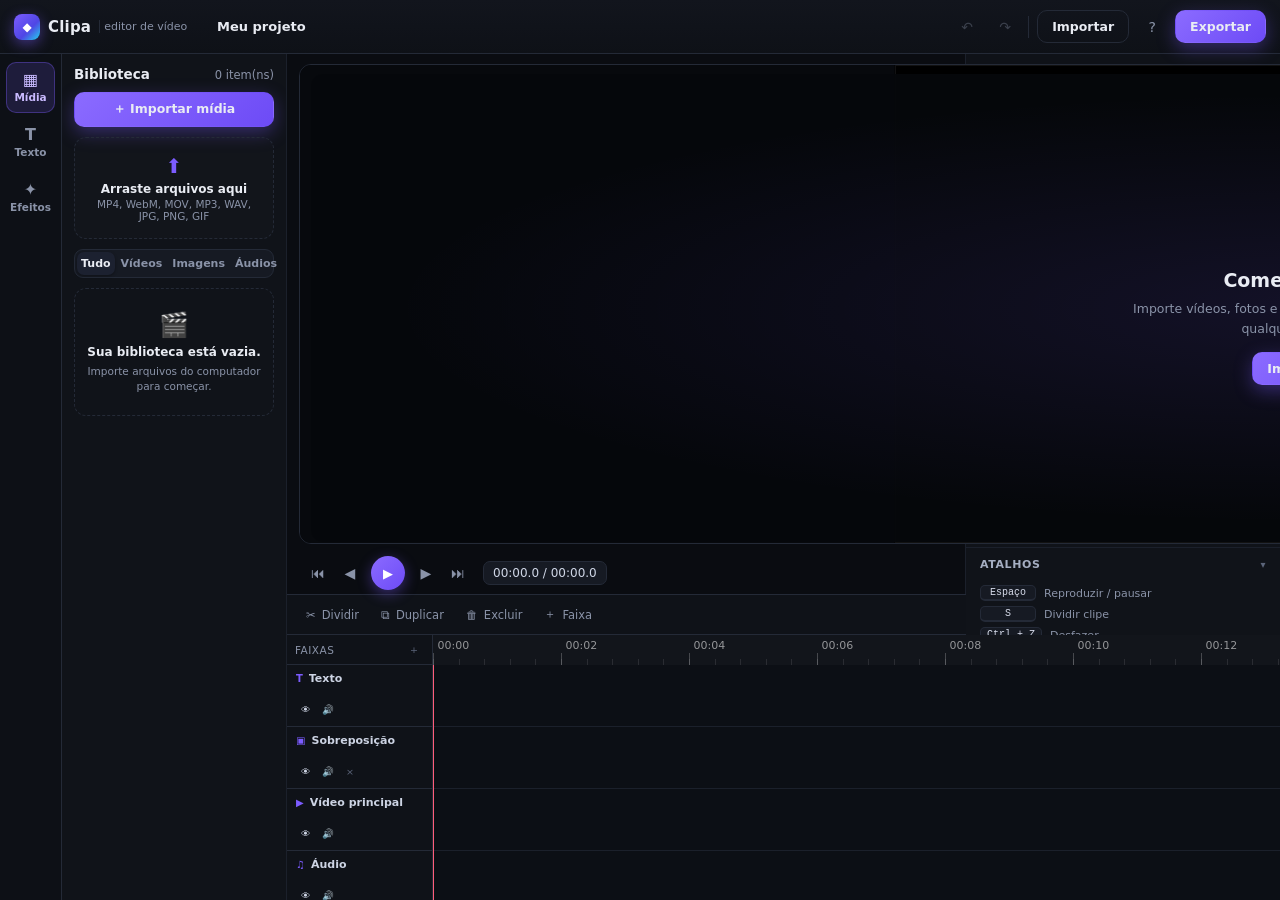
<file: clipa/index.html>
<!DOCTYPE html>
<html lang="pt-BR">
<head>
  <meta charset="UTF-8" />
  <meta name="viewport" content="width=device-width, initial-scale=1.0" />
  <title>Clipa — editor de vídeo no navegador</title>
  <meta name="description" content="Editor de vídeo online inspirado nos apps de edição mobile: linha do tempo, cortes, textos animados, filtros e exportação direto no navegador." />
  <link rel="icon" href="data:image/svg+xml,%3Csvg xmlns='http://www.w3.org/2000/svg' viewBox='0 0 100 100'%3E%3Crect width='100' height='100' rx='24' fill='%237c5cff'/%3E%3Cpath d='M38 28l30 22-30 22z' fill='white'/%3E%3C/svg%3E" />
  <link rel="stylesheet" href="css/styles.css" />
</head>
<body>
  <header class="topbar">
    <div class="brand">
      <span class="logo">◆</span>
      <span class="brand-name">Clipa</span>
      <span class="brand-tag">editor de vídeo</span>
    </div>
    <input id="projectName" class="project-name" type="text" value="Meu projeto" spellcheck="false" aria-label="Nome do projeto" />
    <div class="top-actions">
      <button id="undoBtn" class="icon-btn" title="Desfazer (Ctrl+Z)">↶</button>
      <button id="redoBtn" class="icon-btn" title="Refazer (Ctrl+Shift+Z)">↷</button>
      <span class="top-divider"></span>
      <button id="importBtn" class="btn ghost">Importar</button>
      <button id="helpBtn" class="icon-btn" title="Ajuda">?</button>
      <button id="exportBtn" class="btn primary">Exportar</button>
    </div>
  </header>

  <main class="workspace">
    <aside id="assets" class="left-panel"></aside>
    <section class="center">
      <div id="preview" class="preview"></div>
      <div id="timeline" class="timeline"></div>
    </section>
    <aside id="panel" class="right-panel"></aside>
  </main>

  <div id="toasts" class="toasts"></div>

  <script type="module" src="js/app.js"></script>
  <noscript>Este editor precisa de JavaScript habilitado.</noscript>
</body>
</html>
</file>
<file: clipa/css/styles.css>
:root {
  --bg: #0a0c11;
  --surface: #101319;
  --surface-2: #161a23;
  --surface-3: #1c2130;
  --line: #242a37;
  --line-soft: #1b202b;
  --text: #e9ecf3;
  --muted: #8a93a8;
  --accent: #7c5cff;
  --accent-soft: rgba(124, 92, 255, 0.16);
  --accent-2: #22d3ee;
  --danger: #ff5470;
  --ok: #34d399;
  --radius: 12px;
  --shadow: 0 18px 44px rgba(0, 0, 0, 0.45);
  color-scheme: dark;
}

* { box-sizing: border-box; }

html, body {
  margin: 0;
  height: 100%;
  overflow: hidden;
}

body {
  background: var(--bg);
  color: var(--text);
  font-family: "Inter", "Segoe UI", system-ui, -apple-system, sans-serif;
  font-size: 13px;
  -webkit-font-smoothing: antialiased;
}

button { font-family: inherit; }
input, select, textarea { font-family: inherit; }

::-webkit-scrollbar { width: 10px; height: 10px; }
::-webkit-scrollbar-track { background: transparent; }
::-webkit-scrollbar-thumb { background: #2a3142; border-radius: 8px; border: 2px solid var(--surface); }
::-webkit-scrollbar-thumb:hover { background: #39415a; }

/* ------------------------------- topbar ---------------------------------- */

.topbar {
  height: 54px;
  display: flex;
  align-items: center;
  gap: 14px;
  padding: 0 14px;
  background: linear-gradient(180deg, #12151d, #0e1117);
  border-bottom: 1px solid var(--line);
  position: relative;
  z-index: 20;
}

.brand { display: flex; align-items: center; gap: 8px; min-width: 178px; }
.logo {
  width: 26px; height: 26px;
  display: grid; place-items: center;
  border-radius: 8px;
  background: linear-gradient(135deg, var(--accent), #4f46e5 60%, var(--accent-2));
  color: #fff; font-size: 12px;
  box-shadow: 0 4px 14px rgba(124, 92, 255, 0.45);
}
.brand-name { font-weight: 800; letter-spacing: 0.2px; font-size: 15px; }
.brand-tag { color: var(--muted); font-size: 11px; padding-left: 4px; border-left: 1px solid var(--line); }

.project-name {
  flex: 1;
  max-width: 380px;
  background: transparent;
  border: 1px solid transparent;
  color: var(--text);
  font-size: 13px;
  font-weight: 600;
  padding: 7px 10px;
  border-radius: 9px;
}
.project-name:hover { border-color: var(--line); }
.project-name:focus { outline: none; border-color: var(--accent); background: var(--surface-2); }

.top-actions { margin-left: auto; display: flex; align-items: center; gap: 8px; }
.top-divider { width: 1px; height: 22px; background: var(--line); }

/* --------------------------------- botões -------------------------------- */

.btn {
  border: 1px solid var(--line);
  background: var(--surface-2);
  color: var(--text);
  padding: 8px 14px;
  border-radius: 10px;
  font-size: 12.5px;
  font-weight: 600;
  cursor: pointer;
  transition: background 0.15s, border-color 0.15s, transform 0.08s;
  white-space: nowrap;
}
.btn:hover { background: var(--surface-3); }
.btn:active { transform: translateY(1px); }
.btn.primary {
  background: linear-gradient(135deg, #8b6bff, #6d4bf6);
  border-color: transparent;
  box-shadow: 0 6px 18px rgba(124, 92, 255, 0.35);
}
.btn.primary:hover { filter: brightness(1.08); }
.btn.ghost { background: transparent; }
.btn.ghost:hover { background: var(--surface-2); }
.btn.danger { color: #ffb3bf; border-color: rgba(255, 84, 112, 0.35); background: rgba(255, 84, 112, 0.1); }
.btn.danger:hover { background: rgba(255, 84, 112, 0.2); }
.btn.full { width: 100%; justify-content: center; }
.btn:disabled { opacity: 0.45; cursor: not-allowed; }

.icon-btn {
  width: 30px; height: 30px;
  display: inline-grid; place-items: center;
  background: transparent;
  border: 1px solid transparent;
  border-radius: 8px;
  color: var(--muted);
  cursor: pointer;
  font-size: 14px;
}
.icon-btn:hover { background: var(--surface-2); color: var(--text); }
.icon-btn:disabled { opacity: 0.35; cursor: not-allowed; }

/* ------------------------------- workspace -------------------------------- */

.workspace {
  height: calc(100% - 54px);
  display: grid;
  grid-template-columns: 286px minmax(0, 1fr) 314px;
  gap: 1px;
  background: var(--line-soft);
}

.left-panel, .right-panel {
  background: var(--surface);
  overflow: hidden;
  display: flex;
  min-height: 0;
}

.right-panel { overflow-y: auto; flex-direction: column; }

.center {
  display: grid;
  grid-template-rows: minmax(180px, 1fr) 306px;
  background: var(--bg);
  min-width: 0;
  min-height: 0;
}

/* ------------------------------ painel esquerdo --------------------------- */

.left-panel { flex-direction: row; }

.rail {
  width: 62px;
  flex: 0 0 62px;
  border-right: 1px solid var(--line);
  background: #0d1016;
  display: flex;
  flex-direction: column;
  padding: 8px 6px;
  gap: 4px;
}
.rail-btn {
  display: flex;
  flex-direction: column;
  align-items: center;
  gap: 3px;
  padding: 9px 2px;
  border-radius: 10px;
  border: 1px solid transparent;
  background: transparent;
  color: var(--muted);
  cursor: pointer;
  font-size: 10.5px;
  font-weight: 600;
}
.rail-btn:hover { background: var(--surface-2); color: var(--text); }
.rail-btn.active {
  background: var(--accent-soft);
  color: #c9baff;
  border-color: rgba(124, 92, 255, 0.35);
}
.rail-icon { font-size: 16px; line-height: 1; }

.assets-body { flex: 1; min-width: 0; overflow-y: auto; }
.assets-inner { padding: 12px; display: flex; flex-direction: column; gap: 10px; }
.assets-head { display: flex; align-items: baseline; justify-content: space-between; gap: 8px; }
.assets-head h3 { margin: 0; font-size: 13.5px; font-weight: 700; }
.assets-hint { margin: 0; color: var(--muted); font-size: 11.5px; line-height: 1.5; }

.muted { color: var(--muted); font-size: 11.5px; }

.dropzone {
  border: 1.5px dashed var(--line);
  border-radius: var(--radius);
  padding: 16px 10px;
  text-align: center;
  color: var(--muted);
  background: rgba(255, 255, 255, 0.012);
  transition: border-color 0.15s, background 0.15s;
  cursor: pointer;
}
.dropzone.over { border-color: var(--accent); background: var(--accent-soft); color: #cfc2ff; }
.dz-icon { font-size: 20px; margin-bottom: 4px; color: var(--accent); }
.dz-title { font-weight: 600; color: var(--text); font-size: 12px; }
.dz-sub { font-size: 10.5px; margin-top: 2px; }

.import-progress { display: flex; flex-direction: column; gap: 4px; }
.import-progress .bar { height: 5px; background: var(--surface-3); border-radius: 4px; overflow: hidden; }
.import-progress .fill { height: 100%; width: 0%; background: linear-gradient(90deg, var(--accent), var(--accent-2)); transition: width 0.2s; }
.import-progress .txt { font-size: 10.5px; color: var(--muted); }

.seg {
  display: flex;
  background: var(--surface-2);
  border: 1px solid var(--line);
  border-radius: 9px;
  padding: 2px;
  gap: 2px;
}
.seg-btn {
  flex: 1;
  background: transparent;
  border: none;
  color: var(--muted);
  border-radius: 7px;
  padding: 5px 4px;
  font-size: 11px;
  font-weight: 600;
  cursor: pointer;
}
.seg-btn:hover { color: var(--text); }
.seg-btn.active { background: var(--surface-3); color: var(--text); box-shadow: 0 1px 3px rgba(0,0,0,0.35); }

.media-grid { display: grid; grid-template-columns: 1fr 1fr; gap: 8px; }
.media-card {
  position: relative;
  background: var(--surface-2);
  border: 1px solid var(--line);
  border-radius: 10px;
  overflow: hidden;
  cursor: grab;
  transition: border-color 0.15s, transform 0.12s;
}
.media-card:hover { border-color: rgba(124, 92, 255, 0.55); transform: translateY(-1px); }
.media-card.dragging { opacity: 0.5; }
.media-thumb {
  position: relative;
  aspect-ratio: 16 / 10;
  background: #06070a;
  display: grid;
  place-items: center;
  overflow: hidden;
}
.media-thumb img { width: 100%; height: 100%; object-fit: cover; display: block; }
.thumb-fallback { color: #43506b; font-size: 22px; }
.thumb-fallback.audio { color: var(--accent-2); }
.type-badge {
  position: absolute; top: 5px; left: 5px;
  font-size: 9px; font-weight: 700; text-transform: uppercase; letter-spacing: 0.4px;
  padding: 2px 5px; border-radius: 5px;
  background: rgba(8, 10, 15, 0.8);
  color: #cfd6e6;
}
.type-badge.audio { color: #9df3ea; }
.type-badge.image { color: #ffd48a; }
.dur-badge {
  position: absolute; bottom: 5px; right: 5px;
  font-size: 9.5px; font-weight: 600;
  padding: 1px 5px; border-radius: 5px;
  background: rgba(8, 10, 15, 0.82);
  color: #dfe4ee;
}
.media-meta { padding: 6px 7px 8px; display: flex; flex-direction: column; gap: 2px; }
.media-name { font-size: 11.5px; font-weight: 600; white-space: nowrap; overflow: hidden; text-overflow: ellipsis; }
.media-sub { font-size: 10px; color: var(--muted); white-space: nowrap; overflow: hidden; text-overflow: ellipsis; }
.media-del {
  position: absolute; top: 4px; right: 4px;
  width: 20px; height: 20px; border-radius: 6px;
  border: 1px solid rgba(255,255,255,0.12);
  background: rgba(10, 12, 18, 0.85);
  color: #ffb3bf; font-size: 12px; line-height: 1;
  cursor: pointer; opacity: 0; transition: opacity 0.15s;
}
.media-card:hover .media-del { opacity: 1; }
.media-del:hover { background: rgba(255, 84, 112, 0.25); }

.empty-state {
  grid-column: 1 / -1;
  text-align: center;
  color: var(--muted);
  padding: 22px 10px;
  border: 1px dashed var(--line);
  border-radius: var(--radius);
}
.empty-state .empty-icon { font-size: 24px; margin-bottom: 6px; }
.empty-state p { margin: 0 0 4px; color: var(--text); font-weight: 600; font-size: 12px; }
.empty-state small { font-size: 10.5px; }

.preset-grid { display: grid; grid-template-columns: 1fr 1fr; gap: 8px; }
.preset-card {
  background: var(--surface-2);
  border: 1px solid var(--line);
  border-radius: 10px;
  padding: 10px 8px;
  cursor: pointer;
  display: flex;
  flex-direction: column;
  gap: 6px;
  align-items: center;
  color: var(--text);
}
.preset-card:hover { border-color: rgba(124, 92, 255, 0.5); background: var(--surface-3); }
.preset-preview {
  font-size: 15px;
  padding: 4px 8px;
  text-align: center;
  max-width: 100%;
  overflow: hidden;
  white-space: nowrap;
  background: rgba(255,255,255,0.04);
  border-radius: 8px;
}
.preset-label { font-size: 10.5px; color: var(--muted); }

.fx-grid { display: grid; grid-template-columns: 1fr 1fr; gap: 8px; }
.fx-card {
  border: 1px solid var(--line);
  background: var(--surface-2);
  border-radius: 10px;
  overflow: hidden;
  cursor: pointer;
  padding: 0;
  display: flex;
  flex-direction: column;
  color: var(--text);
}
.fx-card.active { border-color: var(--accent); box-shadow: 0 0 0 1px var(--accent); }
.fx-swatch {
  display: block;
  height: 52px;
  background:
    radial-gradient(circle at 30% 30%, #ffb56b, transparent 60%),
    radial-gradient(circle at 70% 60%, #6ee7ff, transparent 55%),
    linear-gradient(135deg, #f472b6, #4f46e5);
}
.fx-label { font-size: 11px; padding: 6px 8px; text-align: left; }

/* --------------------------------- preview -------------------------------- */

.preview { display: flex; flex-direction: column; min-height: 0; padding: 10px 12px 0; }
.preview-wrap { position: relative; flex: 1; min-height: 0; display: flex; flex-direction: column; gap: 8px; }

.stage {
  position: relative;
  flex: 1;
  min-height: 0;
  border-radius: var(--radius);
  background: #06070a;
  border: 1px solid var(--line);
  overflow: hidden;
  display: grid;
  place-items: center;
  user-select: none;
}
.preview-canvas { display: block; }
.frame-border {
  position: absolute;
  border: 1px solid rgba(255, 255, 255, 0.07);
  pointer-events: none;
  box-shadow: 0 0 0 1px rgba(0, 0, 0, 0.4);
}

.sel-box {
  position: absolute;
  border: 1.5px solid var(--accent);
  box-shadow: 0 0 0 1px rgba(124, 92, 255, 0.25), 0 0 22px rgba(124, 92, 255, 0.18);
  cursor: move;
  touch-action: none;
}
.sel-handle {
  position: absolute;
  width: 12px; height: 12px;
  border-radius: 50%;
  background: #fff;
  border: 2px solid var(--accent);
  cursor: nwse-resize;
  bottom: -7px; right: -7px;
}
.sel-tag {
  position: absolute;
  top: -20px; left: -1px;
  background: var(--accent);
  color: #fff;
  font-size: 10px;
  font-weight: 600;
  padding: 2px 6px;
  border-radius: 5px;
  white-space: nowrap;
  max-width: 220px;
  overflow: hidden;
  text-overflow: ellipsis;
}

.preview-bar {
  height: 42px;
  display: flex;
  align-items: center;
  gap: 10px;
  padding: 0 4px;
  flex: 0 0 auto;
}
.pv-left, .pv-right { display: flex; align-items: center; gap: 2px; }
.pv-right { margin-left: auto; gap: 8px; }
.play-btn {
  width: 34px; height: 34px;
  border-radius: 50%;
  border: none;
  background: linear-gradient(135deg, #8b6bff, #6d4bf6);
  color: #fff;
  font-size: 13px;
  cursor: pointer;
  display: grid;
  place-items: center;
  box-shadow: 0 4px 14px rgba(124, 92, 255, 0.4);
  margin: 0 4px;
}
.play-btn.is-playing { background: linear-gradient(135deg, #4be0c1, #22b8cf); box-shadow: 0 4px 14px rgba(34, 211, 238, 0.35); }
.pv-time {
  font-variant-numeric: tabular-nums;
  font-size: 12px;
  color: #cfd6e6;
  background: var(--surface-2);
  border: 1px solid var(--line);
  border-radius: 7px;
  padding: 4px 9px;
  white-space: nowrap;
}
.pv-volume { width: 74px; accent-color: var(--accent); }
.pv-vol-icon { font-size: 12px; opacity: 0.7; }

.empty-hint {
  position: absolute;
  inset: 10px 12px 52px;
  display: flex;
  flex-direction: column;
  align-items: center;
  justify-content: center;
  gap: 8px;
  text-align: center;
  background: radial-gradient(ellipse at center, rgba(124, 92, 255, 0.12), transparent 65%), rgba(6, 8, 12, 0.9);
  border-radius: var(--radius);
  z-index: 5;
}
.empty-hint h2 { margin: 0; font-size: 19px; }
.empty-hint p { margin: 0 0 6px; color: var(--muted); max-width: 380px; font-size: 12.5px; line-height: 1.55; }
.hint-logo { font-size: 26px; color: var(--accent); }

/* -------------------------------- timeline -------------------------------- */

.timeline {
  background: var(--surface);
  border-top: 1px solid var(--line);
  display: flex;
  flex-direction: column;
  min-height: 0;
}

.tl-toolbar {
  height: 40px;
  flex: 0 0 40px;
  display: flex;
  align-items: center;
  gap: 10px;
  padding: 0 10px;
  border-bottom: 1px solid var(--line);
  background: #0f1218;
}
.tl-tools { display: flex; align-items: center; gap: 4px; }
.tl-btn {
  display: inline-flex;
  align-items: center;
  gap: 6px;
  background: transparent;
  border: 1px solid transparent;
  color: var(--muted);
  padding: 5px 8px;
  border-radius: 8px;
  font-size: 11.5px;
  cursor: pointer;
}
.tl-btn:hover { background: var(--surface-2); color: var(--text); }
.tl-right { margin-left: auto; display: flex; align-items: center; gap: 10px; }
.tl-time { font-variant-numeric: tabular-nums; color: #cfd6e6; font-size: 11.5px; }
.tl-check { display: inline-flex; align-items: center; gap: 5px; color: var(--muted); font-size: 11.5px; cursor: pointer; }
.tl-check input { accent-color: var(--accent); }
.tl-zoom { display: flex; align-items: center; gap: 2px; }
.zoom-range { width: 92px; accent-color: var(--accent); }

.tl-body { flex: 1; min-height: 0; display: flex; }
.tl-scroll { flex: 1; overflow: auto; position: relative; }
.tl-content { position: relative; min-height: 100%; }

.ruler-row {
  position: sticky;
  top: 0;
  z-index: 8;
  display: flex;
  background: var(--surface);
  height: 30px;
}
.ruler-head {
  position: sticky;
  left: 0;
  z-index: 9;
  flex: 0 0 auto;
  display: flex;
  align-items: center;
  justify-content: space-between;
  padding: 0 8px;
  background: #0f1218;
  border-right: 1px solid var(--line);
  border-bottom: 1px solid var(--line);
  font-size: 10.5px;
  color: var(--muted);
  text-transform: uppercase;
  letter-spacing: 0.5px;
}
.ruler { position: relative; border-bottom: 1px solid var(--line); }
.ruler-canvas { display: block; cursor: ew-resize; }

.rows { position: relative; }
.trk { display: flex; position: relative; }
.trk-head {
  position: sticky;
  left: 0;
  z-index: 6;
  flex: 0 0 auto;
  background: #0f1218;
  border-right: 1px solid var(--line);
  border-bottom: 1px solid var(--line);
  padding: 7px 9px;
  display: flex;
  flex-direction: column;
  justify-content: space-between;
  gap: 4px;
}
.trk-title { display: flex; align-items: center; gap: 6px; font-size: 11px; font-weight: 600; color: #cdd4e4; white-space: nowrap; overflow: hidden; }
.trk-icon { color: var(--accent); font-size: 10px; }
.trk-name { overflow: hidden; text-overflow: ellipsis; }
.trk-btns { display: flex; gap: 2px; }
.mini-btn {
  width: 20px; height: 18px;
  border-radius: 5px;
  border: 1px solid transparent;
  background: transparent;
  color: #5b6479;
  font-size: 9.5px;
  cursor: pointer;
  line-height: 1;
  padding: 0;
}
.mini-btn:hover { background: var(--surface-2); }
.mini-btn.active { color: #cfd6e6; }
.mini-btn.btn-mute.active { color: #9df3ea; }

.lane {
  position: relative;
  flex: 1 1 auto;
  min-width: 0;
  border-bottom: 1px solid var(--line-soft);
  background:
    linear-gradient(90deg, rgba(255,255,255,0.02) 1px, transparent 1px) 0 0 / 100% 100%,
    #0c0f15;
  background-size: 100% 100%;
}
.lane:hover { background-color: #0e1219; }
.lane.drop-target { box-shadow: inset 0 0 0 1.5px var(--accent); background-color: rgba(124, 92, 255, 0.09); }
.lane.lane-error { box-shadow: inset 0 0 0 1.5px var(--danger); }

.clip {
  position: absolute;
  top: 5px;
  height: calc(100% - 10px);
  border-radius: 8px;
  overflow: hidden;
  background: #1a2030;
  border: 1px solid rgba(255, 255, 255, 0.09);
  cursor: grab;
  user-select: none;
  transition: box-shadow 0.12s;
}
.clip:active { cursor: grabbing; }
.clip.is-selected { border-color: var(--accent); box-shadow: 0 0 0 1px var(--accent), 0 6px 18px rgba(0, 0, 0, 0.45); z-index: 3; }
.clip-body {
  position: absolute;
  inset: 0;
  background-color: #151a26;
  background-position: center;
  opacity: 0.95;
}
.clip--text { background: linear-gradient(135deg, #2b1d52, #3a2a6b); }
.clip--text .clip-body { background: repeating-linear-gradient(45deg, rgba(255,255,255,0.05) 0 6px, transparent 6px 12px); }
.clip--audio { background: linear-gradient(135deg, #0f2f33, #134e4a); }
.clip--audio .clip-body {
  background-size: 100% 78%;
  background-repeat: no-repeat;
  background-position: center;
  opacity: 0.9;
}
.clip--image .clip-body { opacity: 0.85; }
.clip-label {
  position: absolute;
  left: 6px; right: 6px; bottom: 3px;
  font-size: 10px;
  font-weight: 600;
  color: #eef1f8;
  white-space: nowrap;
  overflow: hidden;
  text-overflow: ellipsis;
  text-shadow: 0 1px 3px rgba(0, 0, 0, 0.85);
  pointer-events: none;
}
.clip-handle {
  position: absolute;
  top: 0; bottom: 0;
  width: 8px;
  cursor: ew-resize;
  background: rgba(255, 255, 255, 0.0);
}
.clip-handle.l { left: 0; }
.clip-handle.r { right: 0; }
.clip:hover .clip-handle { background: rgba(255, 255, 255, 0.22); }
.clip.is-selected .clip-handle { background: rgba(124, 92, 255, 0.75); }
.clip-handle::after {
  content: "";
  position: absolute;
  top: 50%; left: 50%;
  width: 2px; height: 14px;
  margin: -7px 0 0 -1px;
  border-radius: 2px;
  background: rgba(255, 255, 255, 0.7);
  opacity: 0;
}
.clip:hover .clip-handle::after { opacity: 0.7; }

.playhead {
  position: absolute;
  left: 0; top: 0;
  width: 1px;
  background: #ff5d7a;
  z-index: 5;
  pointer-events: none;
  will-change: transform;
}
.playhead-cap {
  position: absolute;
  top: 0; left: -5px;
  width: 11px; height: 11px;
  background: #ff5d7a;
  border-radius: 0 0 6px 6px;
}

/* ------------------------------ painel direito ---------------------------- */

.panel-head {
  padding: 14px 14px 12px;
  border-bottom: 1px solid var(--line);
  display: flex;
  gap: 10px;
  justify-content: space-between;
  align-items: flex-start;
  background: #0f1218;
}
.panel-head h2 { margin: 0; font-size: 14px; font-weight: 700; }
.panel-head p { margin: 3px 0 0; color: var(--muted); font-size: 11px; }
.panel-actions { display: flex; gap: 4px; flex-wrap: wrap; justify-content: flex-end; }
.panel-actions .btn { padding: 4px 8px; font-size: 10.5px; border-radius: 7px; }

.panel-section { border-bottom: 1px solid var(--line-soft); }
.panel-section-head {
  padding: 10px 14px;
  font-size: 11px;
  font-weight: 700;
  text-transform: uppercase;
  letter-spacing: 0.6px;
  color: #a5aec2;
  cursor: pointer;
  display: flex;
  align-items: center;
  justify-content: space-between;
  user-select: none;
}
.panel-section-head::after { content: "▾"; color: #5b6479; font-size: 10px; }
.panel-section.collapsed .panel-section-head::after { content: "▸"; }
.panel-section.collapsed .panel-section-body { display: none; }
.panel-section-body { padding: 4px 14px 14px; display: flex; flex-direction: column; gap: 10px; }

.field { display: flex; flex-direction: column; gap: 5px; }
.field-label { font-size: 11px; color: var(--muted); font-weight: 600; }
.field-control { display: flex; flex-direction: column; gap: 4px; }
.field-hint { color: #5b6479; }

.text-input, .field select, .field input[type="number"], .text-area, .color-text {
  width: 100%;
  background: var(--surface-2);
  border: 1px solid var(--line);
  color: var(--text);
  border-radius: 8px;
  padding: 7px 9px;
  font-size: 12px;
}
.field select { cursor: pointer; }
.text-input:focus, .field select:focus, .field input:focus, .text-area:focus, .color-text:focus {
  outline: none;
  border-color: var(--accent);
}
.text-area { resize: vertical; min-height: 62px; line-height: 1.5; }

.slider-field { display: flex; flex-direction: column; gap: 4px; }
.slider-top { display: flex; justify-content: space-between; align-items: baseline; }
.slider-val { font-size: 11px; color: #cdd4e4; font-variant-numeric: tabular-nums; }
input[type="range"] {
  -webkit-appearance: none;
  appearance: none;
  width: 100%;
  height: 4px;
  border-radius: 4px;
  background: linear-gradient(90deg, var(--accent) 0%, var(--accent) 50%, #2a3142 50%);
  background: #2a3142;
  outline: none;
  cursor: pointer;
}
input[type="range"]::-webkit-slider-thumb {
  -webkit-appearance: none;
  width: 13px; height: 13px;
  border-radius: 50%;
  background: #fff;
  border: 2px solid var(--accent);
  box-shadow: 0 1px 4px rgba(0,0,0,0.4);
}
input[type="range"]::-moz-range-thumb {
  width: 12px; height: 12px;
  border-radius: 50%;
  background: #fff;
  border: 2px solid var(--accent);
}

.num-wrap { display: flex; align-items: center; gap: 6px; }
.num-suffix { color: var(--muted); font-size: 11px; }

.color-field { display: flex; gap: 6px; align-items: center; }
.color-field input[type="color"] {
  width: 34px; height: 30px;
  padding: 2px;
  background: var(--surface-2);
  border: 1px solid var(--line);
  border-radius: 8px;
  cursor: pointer;
}
.color-text { flex: 1; }

.toggle-field { display: flex; align-items: center; gap: 8px; font-size: 11.5px; color: #cbd2e1; cursor: pointer; }
.toggle-field input { accent-color: var(--accent); width: 15px; height: 15px; }

.stat-row { display: flex; justify-content: space-between; gap: 10px; font-size: 11.5px; color: var(--muted); }
.stat-row strong { color: var(--text); font-weight: 600; font-variant-numeric: tabular-nums; }
.stat-row .ellipsis { max-width: 150px; overflow: hidden; text-overflow: ellipsis; white-space: nowrap; }
.mono { font-family: ui-monospace, Menlo, monospace; font-size: 10.5px; }

.chips { display: flex; flex-wrap: wrap; gap: 5px; }
.chip {
  border: 1px solid var(--line);
  background: var(--surface-2);
  color: #c7cee0;
  font-size: 10.5px;
  padding: 4px 8px;
  border-radius: 999px;
  cursor: pointer;
  white-space: nowrap;
}
.chip:hover { border-color: rgba(124, 92, 255, 0.5); color: #fff; }
.chip.active { background: var(--accent-soft); border-color: var(--accent); color: #d5caff; }
.quick-row { display: flex; gap: 5px; flex-wrap: wrap; }

.empty-note { margin: 0; color: var(--muted); font-size: 11px; line-height: 1.5; }

.shortcuts { display: flex; flex-direction: column; gap: 5px; }
.shortcut { display: flex; align-items: center; gap: 8px; font-size: 11px; color: var(--muted); }
.shortcut kbd {
  background: var(--surface-2);
  border: 1px solid var(--line);
  border-bottom-width: 2px;
  border-radius: 5px;
  padding: 1px 6px;
  font-size: 10px;
  font-family: ui-monospace, Menlo, monospace;
  color: #d7dceb;
  min-width: 56px;
  text-align: center;
}

/* --------------------------------- modais --------------------------------- */

.modal-overlay {
  position: fixed;
  inset: 0;
  background: rgba(4, 5, 9, 0.72);
  backdrop-filter: blur(6px);
  display: flex;
  align-items: center;
  justify-content: center;
  z-index: 200;
  padding: 24px;
}
.modal-card {
  width: min(520px, 100%);
  max-height: 88vh;
  display: flex;
  flex-direction: column;
  background: var(--surface);
  border: 1px solid var(--line);
  border-radius: 16px;
  box-shadow: var(--shadow);
  overflow: hidden;
}
.help-card { width: min(600px, 100%); }
.modal-head {
  display: flex;
  align-items: center;
  justify-content: space-between;
  padding: 14px 16px;
  border-bottom: 1px solid var(--line);
  background: #0f1218;
}
.modal-head h2 { margin: 0; font-size: 15px; }
.modal-body { padding: 16px; overflow-y: auto; display: flex; flex-direction: column; gap: 14px; }
.modal-foot {
  display: flex;
  justify-content: flex-end;
  gap: 8px;
  padding: 12px 16px;
  border-top: 1px solid var(--line);
  background: #0f1218;
}

.export-summary { display: flex; flex-direction: column; gap: 6px; }
.sum-row { display: flex; justify-content: space-between; font-size: 12px; color: var(--muted); }
.sum-row strong { color: var(--text); }

.hint-box {
  margin: 0;
  font-size: 11.5px;
  line-height: 1.55;
  color: #a7b0c4;
  background: var(--surface-2);
  border: 1px solid var(--line);
  border-left: 3px solid var(--accent);
  border-radius: 8px;
  padding: 9px 11px;
}
.warn-box {
  margin: 0;
  font-size: 11.5px;
  line-height: 1.55;
  color: #ffd0d8;
  background: rgba(255, 84, 112, 0.09);
  border: 1px solid rgba(255, 84, 112, 0.3);
  border-radius: 8px;
  padding: 9px 11px;
}

.export-options { display: flex; flex-direction: column; gap: 12px; }
.opt-group { display: flex; flex-direction: column; gap: 6px; }
.opt-label { font-size: 11px; color: var(--muted); font-weight: 600; }
.opt-row { display: flex; gap: 6px; flex-wrap: wrap; }
.opt-btn {
  border: 1px solid var(--line);
  background: var(--surface-2);
  color: #c7cee0;
  padding: 6px 12px;
  border-radius: 8px;
  font-size: 11.5px;
  cursor: pointer;
}
.opt-btn.active { background: var(--accent-soft); border-color: var(--accent); color: #d5caff; }

.export-progress { display: flex; flex-direction: column; gap: 8px; }
.progress-head { display: flex; justify-content: space-between; font-size: 12px; }
.pct { font-variant-numeric: tabular-nums; color: var(--accent); font-weight: 700; }
.progress-bar { height: 8px; border-radius: 6px; background: var(--surface-3); overflow: hidden; }
.progress-bar .fill {
  height: 100%;
  width: 0%;
  background: linear-gradient(90deg, var(--accent), var(--accent-2));
  transition: width 0.2s linear;
}
.progress-meta { display: flex; justify-content: space-between; font-size: 11px; color: var(--muted); gap: 10px; flex-wrap: wrap; }

.export-result { display: flex; flex-direction: column; gap: 10px; }
.result-ok { color: var(--ok); font-weight: 700; font-size: 13px; }
.result-video { width: 100%; border-radius: 10px; background: #000; max-height: 260px; }
.result-actions { display: flex; gap: 8px; flex-wrap: wrap; }

.help-steps { margin: 0; padding-left: 18px; display: flex; flex-direction: column; gap: 8px; font-size: 12.5px; color: #c7cee0; line-height: 1.5; }
.help-steps strong { color: #fff; }

/* --------------------------------- toasts --------------------------------- */

.toasts {
  position: fixed;
  bottom: 18px;
  left: 50%;
  transform: translateX(-50%);
  display: flex;
  flex-direction: column;
  gap: 8px;
  z-index: 400;
  pointer-events: none;
  align-items: center;
}
.toast {
  background: #171c27;
  border: 1px solid var(--line);
  border-left: 3px solid var(--accent);
  color: var(--text);
  font-size: 12px;
  padding: 9px 14px;
  border-radius: 10px;
  box-shadow: var(--shadow);
  opacity: 0;
  transform: translateY(8px);
  transition: opacity 0.25s, transform 0.25s;
  max-width: 460px;
}
.toast.in { opacity: 1; transform: translateY(0); }
.toast.error { border-left-color: var(--danger); }

.global-drop {
  position: fixed;
  inset: 0;
  z-index: 300;
  background: rgba(6, 8, 14, 0.82);
  backdrop-filter: blur(4px);
  display: flex;
  align-items: center;
  justify-content: center;
  pointer-events: none;
}
.global-drop-card {
  border: 2px dashed var(--accent);
  border-radius: 18px;
  padding: 40px 60px;
  text-align: center;
  color: #d5caff;
  background: rgba(124, 92, 255, 0.08);
  font-size: 14px;
  font-weight: 600;
}

/* -------------------------------- responsivo ------------------------------- */

@media (max-width: 1180px) {
  .workspace { grid-template-columns: 250px minmax(0, 1fr) 280px; }
  .brand-tag { display: none; }
}

@media (max-width: 940px) {
  .workspace { grid-template-columns: 236px minmax(0, 1fr); }
  .right-panel { display: none; }
  .center { grid-template-rows: minmax(160px, 1fr) 268px; }
}

@media (max-width: 720px) {
  .workspace { grid-template-columns: 72px minmax(0, 1fr); }
  .assets-body { display: none; }
  .brand-name { display: none; }
  .project-name { max-width: 140px; }
  .tl-btn span { display: none; }
}
</file>
